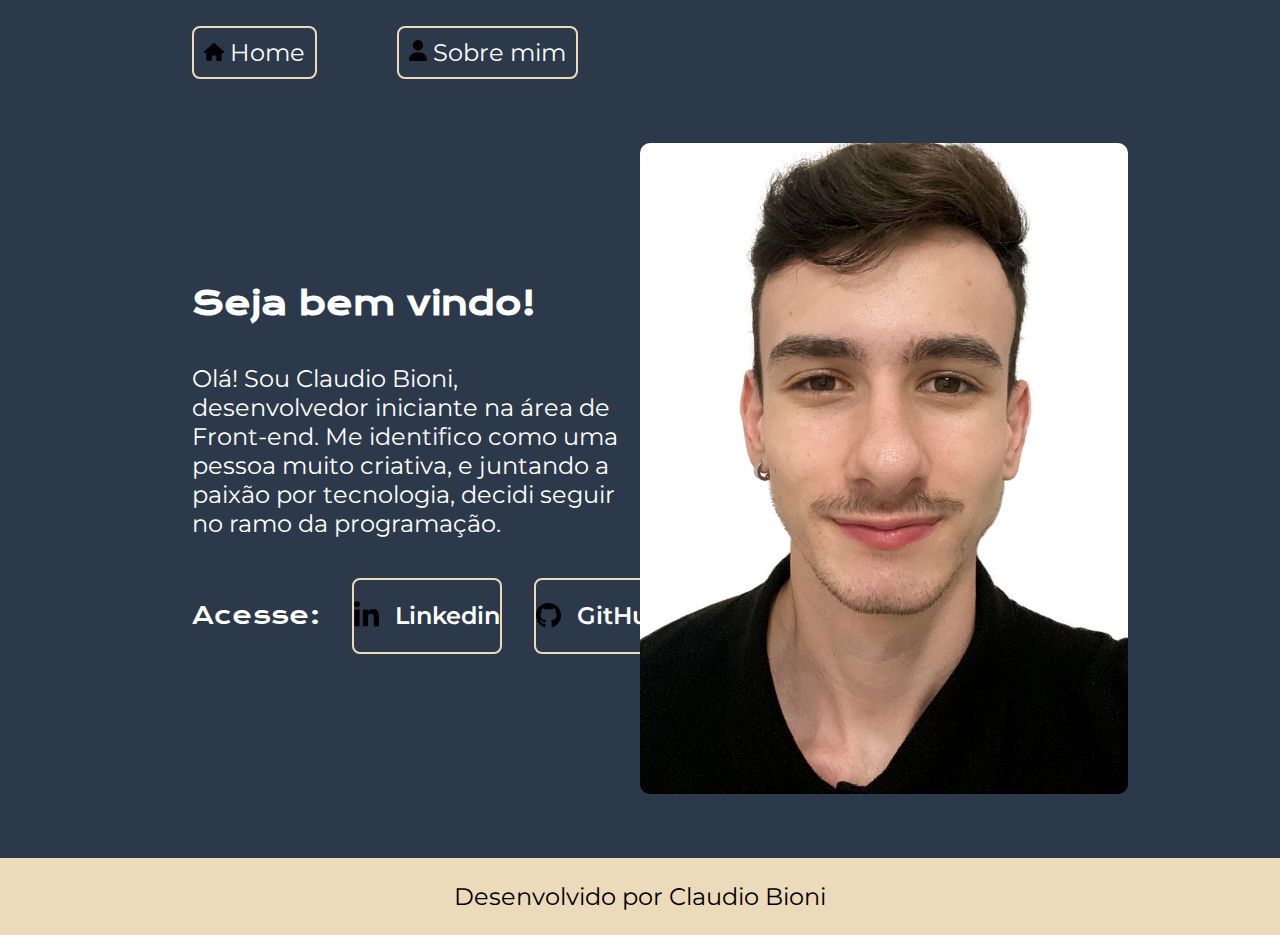
<file: index.html>
<!DOCTYPE html>
<html lang="pt-br">
<head>
    <meta charset="UTF-8">
    <meta http-equiv="X-UA-Compatible" content="IE=edge">
    <meta name="viewport" content="width=device-width, initial-scale=1.0">
    <link rel="stylesheet" href="./styles/style.css">
    <title>Portfólio</title>
</head>
<body>

    <header class="cabecalho">
        <nav class="cabecalho__menu">
            <a class="cabecalho__menu__link"href="index.html"><img src="./images/house-solid.svg" width="20px"> Home</a>
            <a class="cabecalho__menu__link" href="about.html"><img src="./images/user-solid.svg" width="18px"> Sobre mim</a>
        </nav>
    </header>
    <main class="apresentacao">
          <section class="apresentacao__conteudo">
            <h1 class="apresentacao__conteudo__titulo">Seja bem vindo! <strong class="titulo-destaque"></strong></h1>
            <p class="apresentacao__conteudo__texto">Olá! Sou Claudio Bioni, desenvolvedor iniciante na área de Front-end. Me identifico como uma pessoa muito criativa, e juntando a paixão por tecnologia, decidi seguir no ramo da programação.</p>
            <div class="apresentacao__conteudo__links">
            <h2 class="apresentacao__conteudo__links__subtitulo">Acesse:</h2>
            <a  class="apresentacao__links__navegacao" href="https://www.linkedin.com/in/claudio-bioni-335619167/" target="a_blank">
                <img src="./images/linkedin-in.svg" width="25px">
                Linkedin</a>
            <a  class="apresentacao__links__navegacao" href="https://github.com/ClaudioBioni"    target="a_blank">
                <img src="./images/github.svg" width="25px">
                GitHub</a>
            </div>
            </section>
        <img class="apresentacao__imagem" src="/images/minhaFoto.png" alt="Claudio Bioni">
    </main>
    <footer class="rodape">
        <p>Desenvolvido por Claudio Bioni</p>
    </footer>
</body>
</html>
</file>
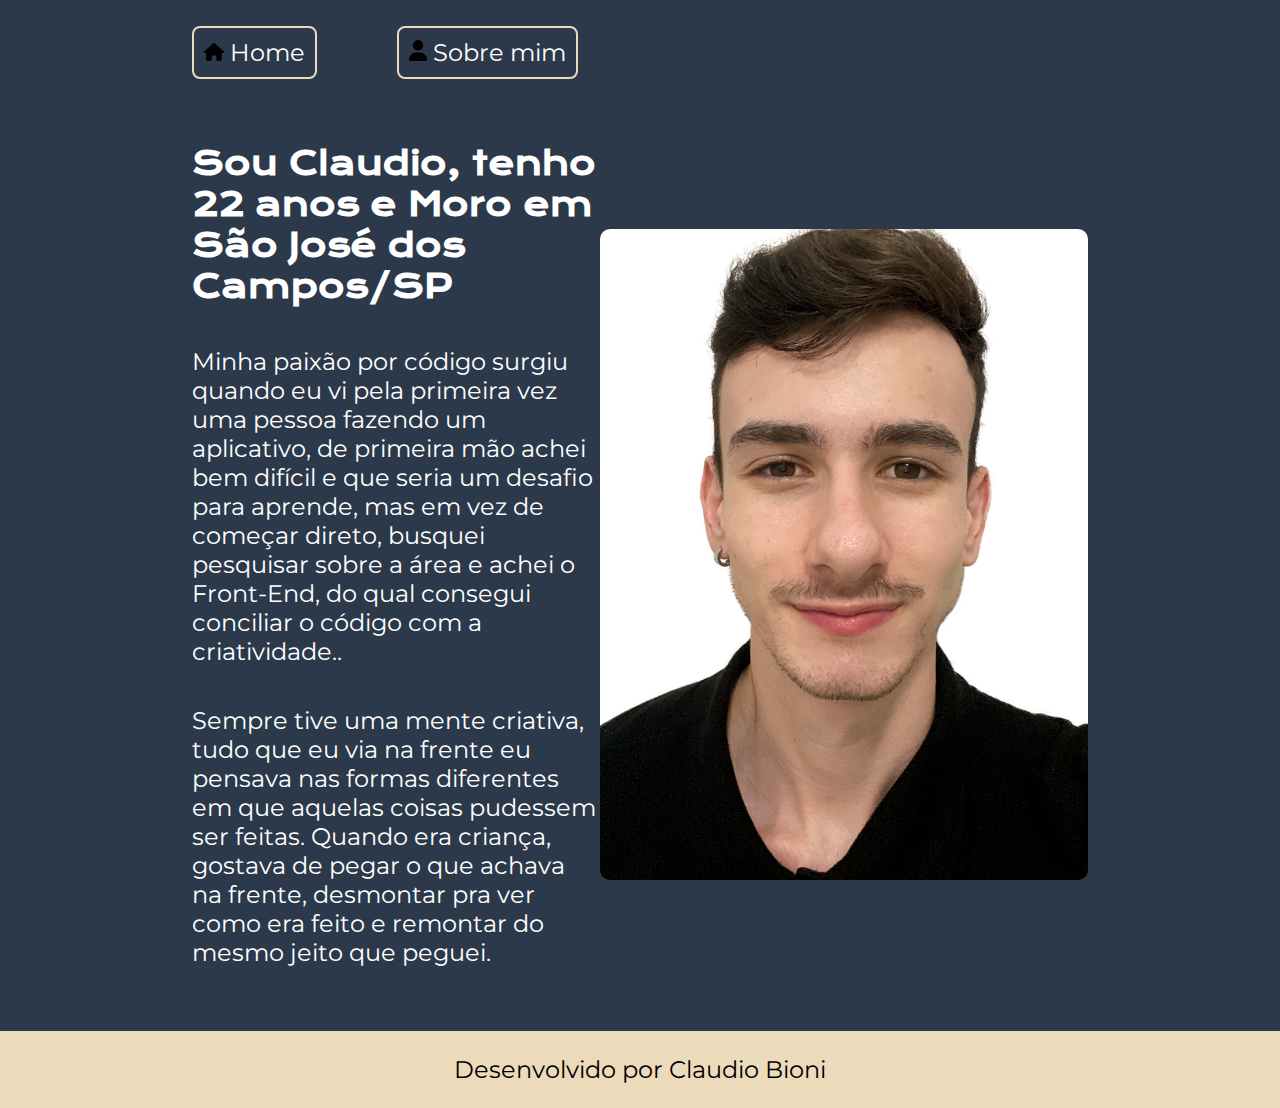
<file: about.html>
<!DOCTYPE html>
<html lang="pt-br">
<head>
    <meta charset="UTF-8">
    <meta http-equiv="X-UA-Compatible" content="IE=edge">
    <meta name="viewport" content="width=device-width, initial-scale=1.0">
    <link rel="stylesheet" href="./styles/style.css">
    <title>Sobre mim</title>
</head>
<body>
    <header class="cabecalho">
        <nav class="cabecalho__menu">
            <a class="cabecalho__menu__link"href="index.html"><img src="./images/house-solid.svg" width="20px"> Home</a>
            <a class="cabecalho__menu__link" href="about.html"><img src="./images/user-solid.svg" width="18px"> Sobre mim</a>
        </nav>
    </header>
   <main class="apresentacao">
        <section class="apresentacao__conteudo">
            <h1 class="apresentacao__conteudo__titulo">Sou Claudio, tenho 22 anos e Moro em São José dos Campos/SP</h1>
            <p class="apresentacao__conteudo__texto">Minha paixão por código surgiu quando eu vi pela primeira vez uma pessoa fazendo um aplicativo, de primeira mão achei bem difícil e que seria um desafio para aprende, mas em vez de começar direto, busquei pesquisar sobre a área e achei o Front-End, do qual consegui conciliar o código com a criatividade..</p>
            <p class="apresentacao__conteudo__texto">Sempre tive uma mente criativa, tudo que eu via na frente eu pensava nas formas diferentes em que aquelas coisas pudessem ser feitas. Quando era criança, gostava de pegar o que achava na frente, desmontar pra ver como era feito e remontar do mesmo jeito que peguei.</p>
        </section>
        <img class="apresentacao__imagem" src="/images/minhaFoto.png" alt="Claudio Bioni">
   </main>
   <footer class="rodape">
    <p>Desenvolvido por Claudio Bioni</p>
</footer>
</body>
</html>
</file>
<file: styles/style.css>
@import url('https://fonts.googleapis.com/css2?family=Krona+One&family=Montserrat&display=swap');

:root {
    --cor-primaria: #2C394B;
    --cor-secundaria: white;
    --cor-terciaria: #ECDBBA;
    --cor-hover: #042830;

    --fonte-krona: 'Krona One', sans-serif;
    --font-mont: 'Montserrat', sans-serif;
}


* {
    margin: 0;
    padding: 0;
}

.cabecalho {
    padding: 2% 0% 0% 15%
}

.cabecalho__menu {
    display: flex;
    gap: 80px;
}

.cabecalho__menu__link{
    font-family: var(--font-mont);
    font-size: 1.5rem;
    color: white;
    border: 2px solid var(--cor-terciaria);
    text-decoration: none;
    padding: 10px;
    border-radius: 8px;
}

.cabecalho__menu__link:hover {
    background: #445164;
    transition: 0.2s;
}

body {
    background: var(--cor-primaria);
    color: var(--cor-secundaria);
    box-sizing: border-box ;
}

.apresentacao__imagem {
    width: 488px;
    border-radius: 10px;
}


.apresentacao {
    padding: 5% 15%;
    display: flex;
    justify-content: space-between;
    align-items: center;
}

.apresentacao__conteudo {
    width: 50%;
    display: flex;
    flex-direction: column;
    gap: 40px;
}

.apresentacao__conteudo__titulo {
    font-family: var(--fonte-krona);
    font-size: 2rem;
}

.titulo-destaque {
    color: var(--cor-terciaria);
}

.apresentacao__conteudo__texto {
    font-family: var(--font-mont);
    font-size: 1.5rem;

}

.apresentacao__conteudo__links {
    display: flex;
    justify-content: space-between;
    flex-direction: row;
    align-items: center;
    gap: 32px
}

.apresentacao__conteudo__links__subtitulo {
    font-family: var(--fonte-krona);
    font-weight: 400;
    font-size: 1.5rem;

}

.apresentacao__links__navegacao {
    /* background-color: #22D4FD; */
    display: flex;
    justify-content: center;
    gap: 16px;
    width: 50%;
    text-align: center;
    border-radius: 8px;
    border: 2px solid var(--cor-terciaria);
    font-size: 1.5rem;
    font-weight: 600;
    padding: 21.5px 0;
    text-decoration: none;
    color: var(--cor-secundaria);
    font-family: var(--font-mont);
}

.apresentacao__links__navegacao:hover {
    background-color: #445164;
    transition: 0.2s;
}


.rodape {
    background: var(--cor-terciaria);
    padding: 24px;
    text-align: center;
    color: black;
    font-family: var(--font-mont);
    font-size: 1.5rem;
    font-weight: 400;
}

@media (max-width: 375px) {
    .cabecalho {
        padding: 5%;
    }

    .cabecalho__menu {
        justify-content: center;

    }

    .cabecalho__menu__link{ 
        font-size: 1.1rem;
    }

    .apresentacao {
        flex-direction: column-reverse;
        padding: 5%;
    }

    .apresentacao__imagem {
        width: 300px;
    }

    .apresentacao__conteudo {
        width: 300px;
        text-align: center;
    }

    .apresentacao__conteudo__titulo {
        padding-top: 20px;
        font-size: 1.6rem;
        text-align: center;
    }

    .apresentacao__conteudo__links {
        flex-direction: column;
    }

    .apresentacao__links__navegacao {
        width: 300px;

    }

    .rodape {
        padding: 12px;
        font-size: 1rem;

    }
}

@media (max-width: 425px) {
    .cabecalho {
        padding: 5%;
    }

    .cabecalho__menu {
        justify-content: center;

    }

    .cabecalho__menu__link{ 
        font-size: 1.1rem;
    }

    .apresentacao {
        flex-direction: column-reverse;
        padding: 5%;
    }

    .apresentacao__imagem {
        width: 300px;
    }

    .apresentacao__conteudo {
        width: 300px;
        text-align: center;
    }

    .apresentacao__conteudo__titulo {
        padding-top: 20px;
        font-size: 1.6rem;
        text-align: center;
    }

    .apresentacao__conteudo__links {
        flex-direction: column;
    }

    .apresentacao__links__navegacao {
        width: 300px;

    }

    .rodape {
        padding: 12px;
        font-size: 1rem;
    }

}
</file>
